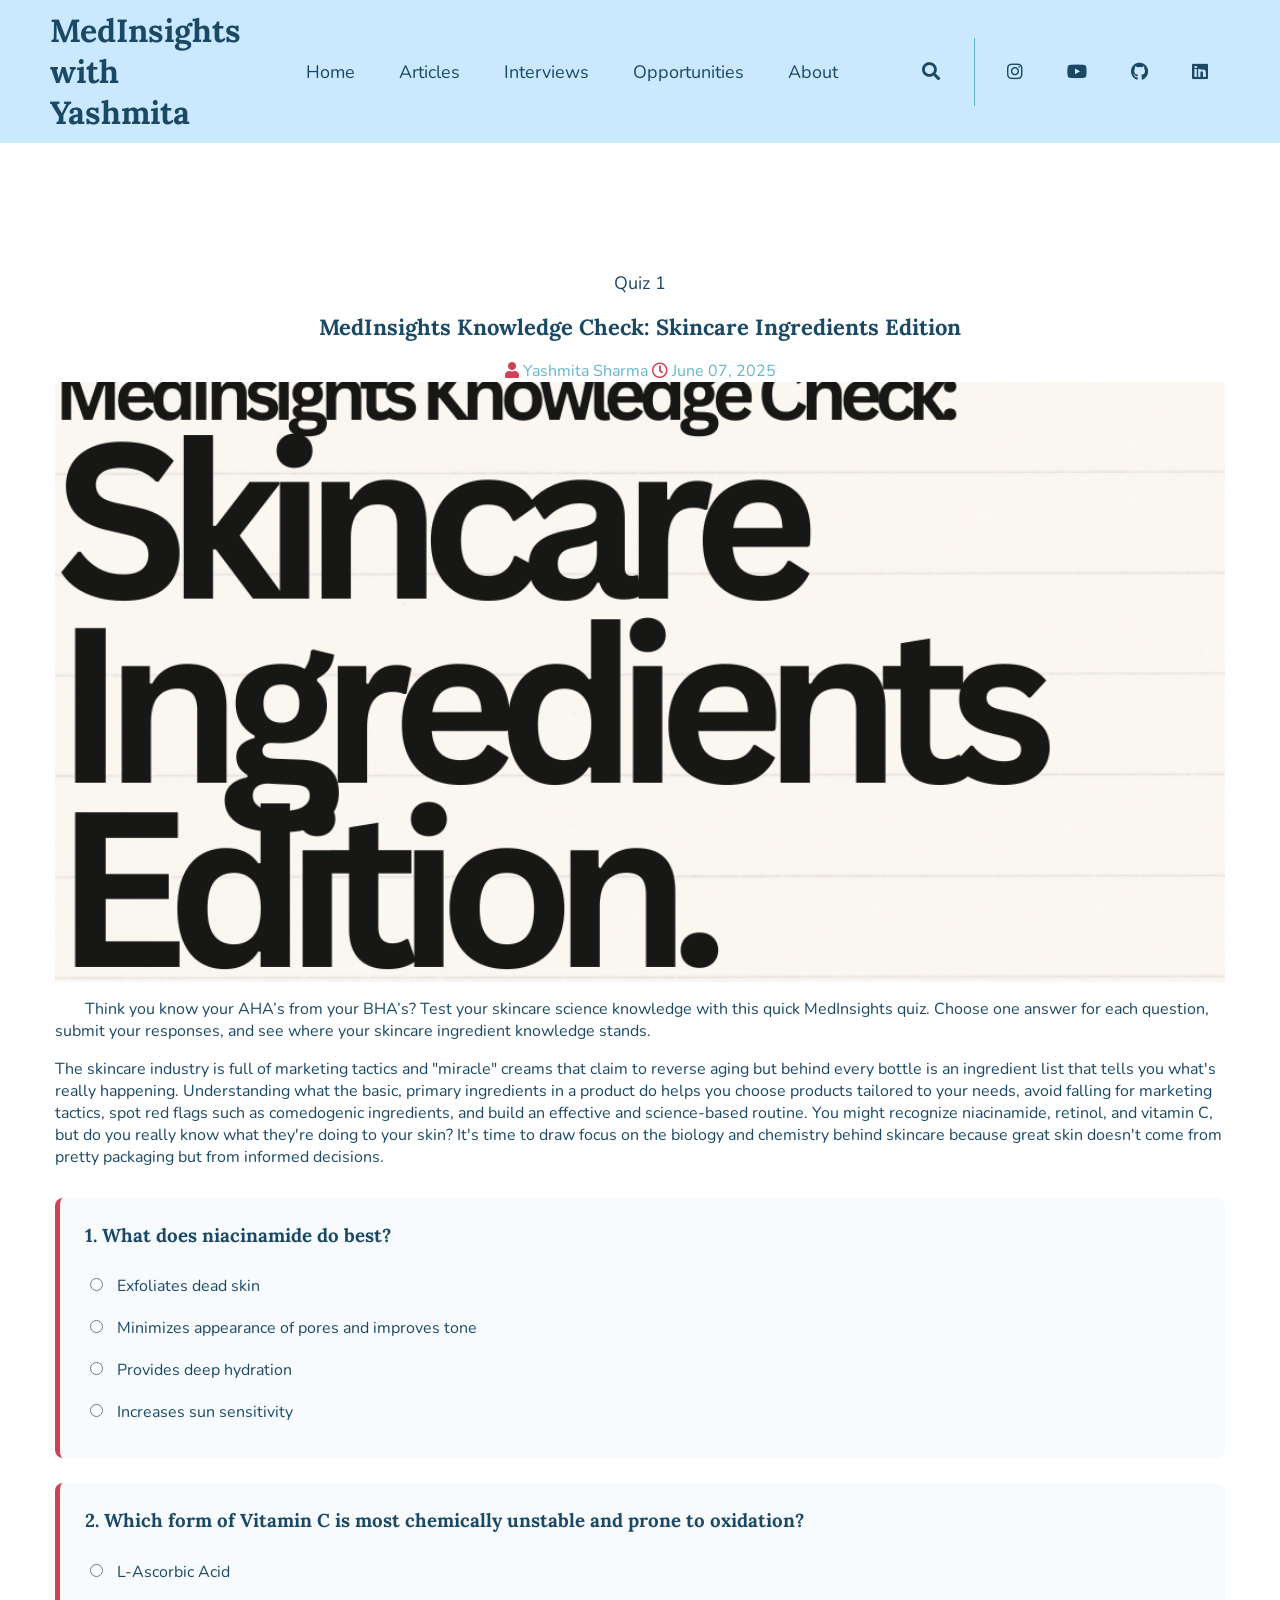
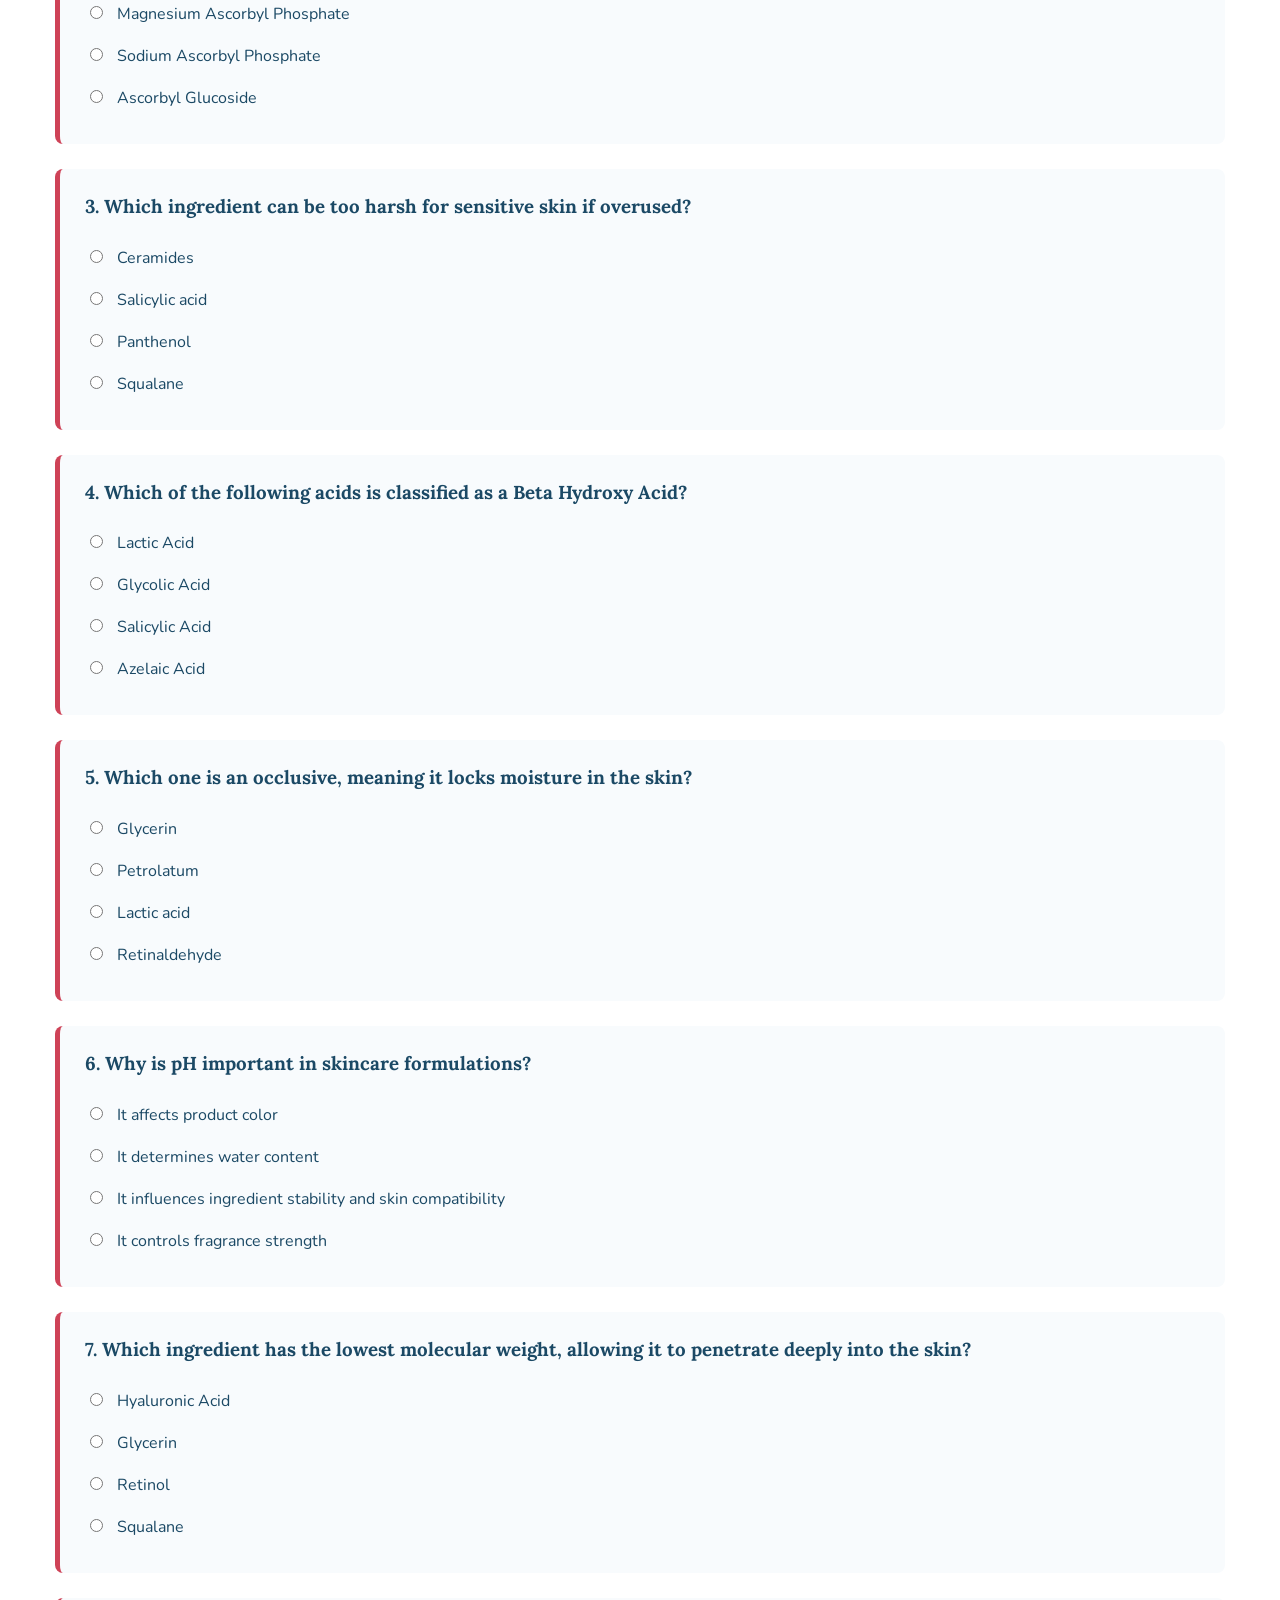
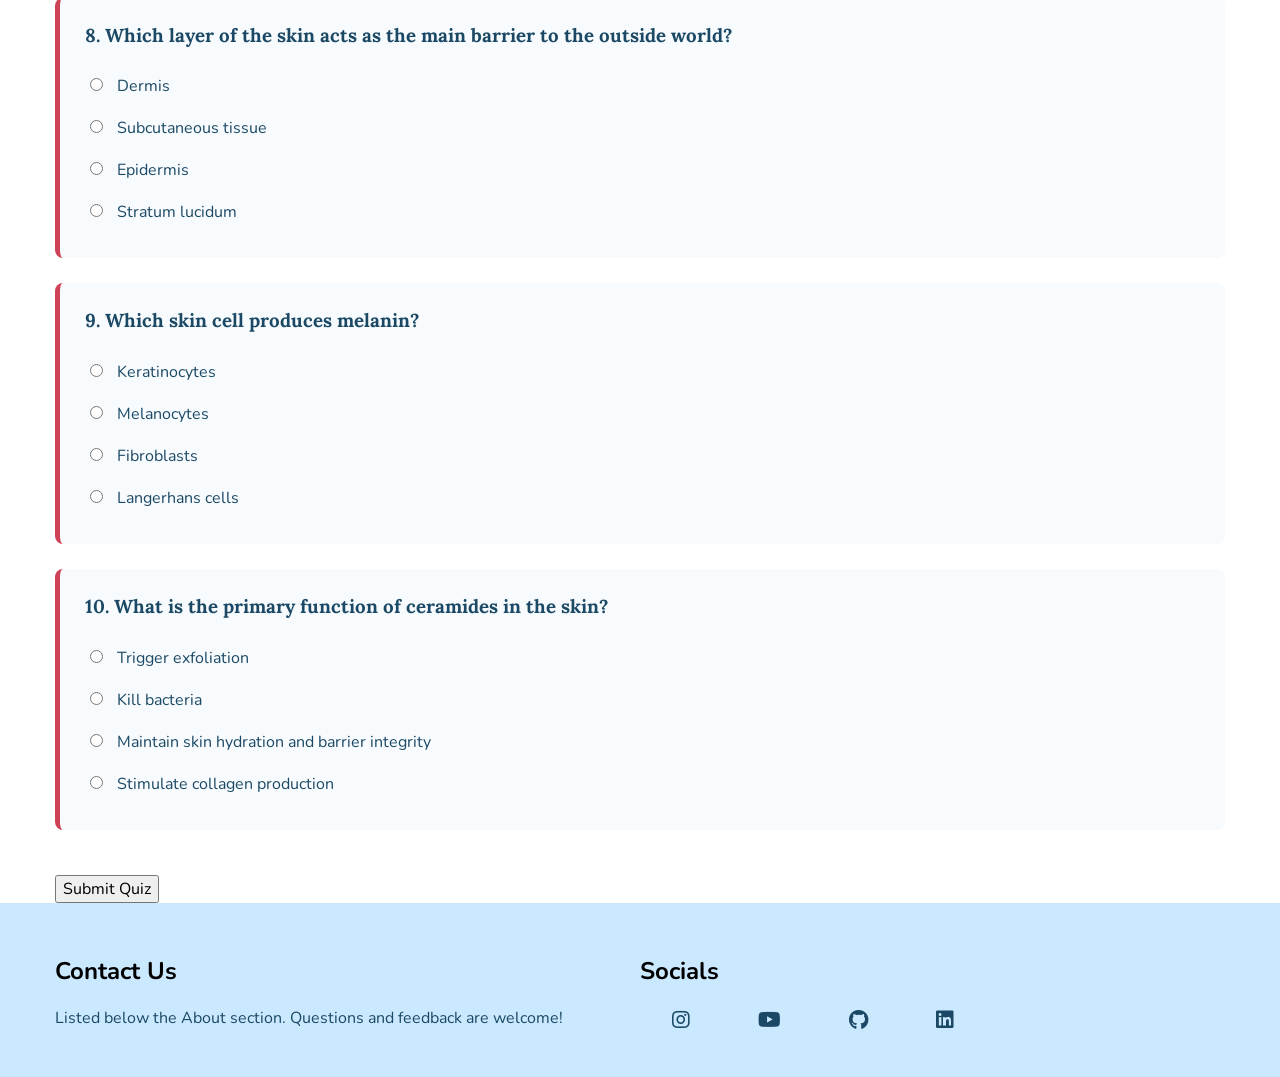
<file: quiz1.html>
<!DOCTYPE html>
<html lang="en">
<head>
    <meta charset="UTF-8">
    <meta name="viewport" content="width=device-width, initial-scale=1.0">
    <title>MedInsights Knowledge Check: Skincare Ingredients Edition</title>

    <link rel="stylesheet" href="https://cdnjs.cloudflare.com/ajax/libs/font-awesome/5.15.2/css/all.min.css">
    <link rel="stylesheet" href="style.css">
</head>

<body>

<header id="header" class="shadow bg-light">
    <nav class="container navbar">
        <a class="nav-brand text-dark">MedInsights with Yashmita</a>

        <button class="toggle-button">
            <span><i class="fas fa-bars"></i></span>
        </button>

        <div class="collapse">
            <ul class="navbar-nav">
                <a href="index.html" class="nav-link">Home</a>
                <a href="articleshp.html" class="nav-link">Articles</a>
                <a href="interviewhp.html" class="nav-link">Interviews</a>
                <a href="volunteeropp.html" class="nav-link">Opportunities</a>
                <a href="about.html" class="nav-link">About</a>
            </ul>
        </div>

        <div class="collapse">
            <ul class="navbar-nav">
                <div class="search-box">
                    <a href="inprog.html" class="nav-link"><i class="fas fa-search"></i></a>
                </div>
                <a href="https://www.instagram.com/medinsightswithyashmita/" class="nav-link"><i class="fab fa-instagram"></i></a>
                <a href="https://www.youtube.com/@MedInsights_with_Yashmita" class="nav-link"><i class="fab fa-youtube"></i></a>
                <a href="https://github.com/xyashmitax" class="nav-link"><i class="fab fa-github"></i></a>
                <a href="https://www.linkedin.com/in/yashmita-sharma-072b96270/" class="nav-link"><i class="fab fa-linkedin"></i></a>
            </ul>
        </div>
    </nav>
</header>

<main id="site-main">
    <section class="container">
        <article id="post">

            <div class="headings text-center">
                <div class="category">
                    <a href="articleshp.html" class="nav-link">Quiz 1</a>
                </div>

                <div class="title">
                    <h2 class="text-title text-dark display-1">
                        MedInsights Knowledge Check: Skincare Ingredients Edition
                    </h2>
                </div>

                <div class="meta">
                    <a href="https://www.linkedin.com/in/yashmita-sharma-072b96270/" class="link display-2 text-secondary px-1">
                        <i class="fas fa-user text-primary"></i> Yashmita Sharma
                    </a>
                    <a class="link display-2 text-secondary px-1">
                        <i class="far fa-clock text-primary"></i> June 07, 2025
                    </a>
                </div>
            </div>

            <div class="thumbnail mt-3">
                <img src="./assets/quiz1.png" class="thumbnail" alt="Skincare Ingredients Edition quiz cover">
            </div>

            <div class="content text-dark display-2 secondary-title mt-3">
                <p style="text-indent:30px;">
                    Think you know your AHA’s from your BHA’s? Test your skincare science knowledge with this quick MedInsights quiz. Choose one answer for each question, submit your responses, and see where your skincare ingredient knowledge stands.
                </p>
                <p>
                    The skincare industry is full of marketing tactics and "miracle" creams that claim to
reverse aging but behind every bottle is an ingredient list that tells you what's really happening.
Understanding what the basic, primary ingredients in a product do helps you choose products
tailored to your needs, avoid falling for marketing tactics, spot red flags such as comedogenic
ingredients, and build an effective and science-based routine. You might recognize niacinamide,
retinol, and vitamin C, but do you really know what they're doing to your skin? It's time to draw
focus on the biology and chemistry behind skincare because great skin doesn't come from
pretty packaging but from informed decisions.
                </p>

                <form id="quizForm" class="quiz-container">

                    <div class="quiz-question">
                        <h3>1. What does niacinamide do best?</h3>
                        <label><input type="radio" name="q1" value="0"> Exfoliates dead skin</label>
                        <label><input type="radio" name="q1" value="1"> Minimizes appearance of pores and improves tone</label>
                        <label><input type="radio" name="q1" value="0"> Provides deep hydration</label>
                        <label><input type="radio" name="q1" value="0"> Increases sun sensitivity</label>
                    </div>

                    <div class="quiz-question">
                        <h3>2. Which form of Vitamin C is most chemically unstable and prone to oxidation?</h3>
                        <label><input type="radio" name="q2" value="1"> L-Ascorbic Acid</label>
                        <label><input type="radio" name="q2" value="0"> Magnesium Ascorbyl Phosphate</label>
                        <label><input type="radio" name="q2" value="0"> Sodium Ascorbyl Phosphate</label>
                        <label><input type="radio" name="q2" value="0"> Ascorbyl Glucoside</label>
                    </div>

                    <div class="quiz-question">
                        <h3>3. Which ingredient can be too harsh for sensitive skin if overused?</h3>
                        <label><input type="radio" name="q3" value="0"> Ceramides</label>
                        <label><input type="radio" name="q3" value="1"> Salicylic acid</label>
                        <label><input type="radio" name="q3" value="0"> Panthenol</label>
                        <label><input type="radio" name="q3" value="0"> Squalane</label>
                    </div>

                    <div class="quiz-question">
                        <h3>4. Which of the following acids is classified as a Beta Hydroxy Acid?</h3>
                        <label><input type="radio" name="q4" value="0"> Lactic Acid</label>
                        <label><input type="radio" name="q4" value="0"> Glycolic Acid</label>
                        <label><input type="radio" name="q4" value="1"> Salicylic Acid</label>
                        <label><input type="radio" name="q4" value="0"> Azelaic Acid</label>
                    </div>

                    <div class="quiz-question">
                        <h3>5. Which one is an occlusive, meaning it locks moisture in the skin?</h3>
                        <label><input type="radio" name="q5" value="0"> Glycerin</label>
                        <label><input type="radio" name="q5" value="1"> Petrolatum</label>
                        <label><input type="radio" name="q5" value="0"> Lactic acid</label>
                        <label><input type="radio" name="q5" value="0"> Retinaldehyde</label>
                    </div>

                    <div class="quiz-question">
                        <h3>6. Why is pH important in skincare formulations?</h3>
                        <label><input type="radio" name="q6" value="0"> It affects product color</label>
                        <label><input type="radio" name="q6" value="0"> It determines water content</label>
                        <label><input type="radio" name="q6" value="1"> It influences ingredient stability and skin compatibility</label>
                        <label><input type="radio" name="q6" value="0"> It controls fragrance strength</label>
                    </div>

                    <div class="quiz-question">
                        <h3>7. Which ingredient has the lowest molecular weight, allowing it to penetrate deeply into the skin?</h3>
                        <label><input type="radio" name="q7" value="0"> Hyaluronic Acid</label>
                        <label><input type="radio" name="q7" value="0"> Glycerin</label>
                        <label><input type="radio" name="q7" value="1"> Retinol</label>
                        <label><input type="radio" name="q7" value="0"> Squalane</label>
                    </div>

                    <div class="quiz-question">
                        <h3>8. Which layer of the skin acts as the main barrier to the outside world?</h3>
                        <label><input type="radio" name="q8" value="0"> Dermis</label>
                        <label><input type="radio" name="q8" value="0"> Subcutaneous tissue</label>
                        <label><input type="radio" name="q8" value="1"> Epidermis</label>
                        <label><input type="radio" name="q8" value="0"> Stratum lucidum</label>
                    </div>

                    <div class="quiz-question">
                        <h3>9. Which skin cell produces melanin?</h3>
                        <label><input type="radio" name="q9" value="0"> Keratinocytes</label>
                        <label><input type="radio" name="q9" value="1"> Melanocytes</label>
                        <label><input type="radio" name="q9" value="0"> Fibroblasts</label>
                        <label><input type="radio" name="q9" value="0"> Langerhans cells</label>
                    </div>

                    <div class="quiz-question">
                        <h3>10. What is the primary function of ceramides in the skin?</h3>
                        <label><input type="radio" name="q10" value="0"> Trigger exfoliation</label>
                        <label><input type="radio" name="q10" value="0"> Kill bacteria</label>
                        <label><input type="radio" name="q10" value="1"> Maintain skin hydration and barrier integrity</label>
                        <label><input type="radio" name="q10" value="0"> Stimulate collagen production</label>
                    </div>

                    <button type="button" class="btn btn-primary quiz-btn" onclick="calculateScore()">Submit Quiz</button>
                </form>

                <div id="result" class="quiz-result"></div>
            </div>
        </article>
    </section>
</main>

<footer id="footer">
    <div class="container">
        <div class="row mb-3">
            <div class="col-3">
                <h2 class="footer-title secondary-title">Contact Us</h2>
                <div class="secondary-title text-secondary">
                    <p class="mt-2">Listed below the About section. Questions and feedback are welcome!</p>
                </div>
            </div>

            <div class="col-3">
                <h2 class="footer-title secondary-title">Socials</h2>
                <div class="tags social">
                    <div class="d-flex flex-wrap">
                        <a href="https://www.instagram.com/medinsightswithyashmita/" class="nav-link"><i class="fab fa-instagram"></i></a>
                        <a href="https://www.youtube.com/@MedInsights_with_Yashmita" class="nav-link"><i class="fab fa-youtube"></i></a>
                        <a href="https://github.com/xyashmitax" class="nav-link"><i class="fab fa-github"></i></a>
                        <a href="https://www.linkedin.com/in/yashmita-sharma-072b96270/" class="nav-link"><i class="fab fa-linkedin"></i></a>
                    </div>
                </div>
            </div>
        </div>
    </div>
</footer>

<script>
function calculateScore() {
    let score = 0;

    for (let i = 1; i <= 10; i++) {
        const selectedAnswer = document.querySelector('input[name="q' + i + '"]:checked');

        if (selectedAnswer) {
            score += Number(selectedAnswer.value);
        }
    }

    let message = "";

    if (score <= 2) {
        message = "Curious and learning!";
    } else if (score <= 5) {
        message = "Skincare enthusiast!";
    } else if (score <= 8) {
        message = "Dermis Detective! You know your stuff!";
    } else {
        message = "Biochemist?? You seem like you can recite the Krebs cycle in your sleep!";
    }

    document.getElementById("result").innerHTML =
        "<h2>Your Score: " + score + "/10</h2><p>" + message + "</p>";
}
</script>

<script src="main.js"></script>

</body>
</html>
</file>
<file: style.css>
@import url('https://fonts.googleapis.com/css2?family=Lora:ital,wght@0,400..700;1,400..700&family=Nunito:ital,wght@0,200..1000;1,200..1000&display=swap');

/*
fancy
 font-family: "Lora", serif;
font-family: "Nunito", sans-serif;
normal
*/
  
  
/* root styling */
:root{
    --light:#cae9ff;
    --secondary: #62b6cb;
    --dark: #1b4965;
    --primary-color:#ce4257;  
    --secondary-color: #5fa8d3;
}

body{
    font-family: "Nunito", sans-serif;

    padding:0;
    margin:0;
}

a{
    text-decoration: none;
}

*>* {
    box-sizing: border-box;
}

/* global styling */
.text-light{
    color:var(--light);
}

.text-secondary{
    color:var(--secondary);
}

.text-dark{
    color:var(--dark);
}

.text-primary{
    color:var(--primary-color);
}
.bg-light{
    background-color:var(--light);
}

.container{
    max-width: 1200px;
    padding: 0 15px;
    margin: auto;
}

.img-fluid{
    width: 100%;
}

.text-title{
    font-family:  "Lora", serif;
    font-weight: bold;
}

.secondary-title{
    font-family: "Nunito", sans-serif;
}

.display-1{
    font-size: 22px;
}
.display-2{
    font-size: 16px;
}
.display-3{
    font-size: 14px;
}

.text-center{
    text-align: center;
}
.text-right{
    text-align: right;
}
.thumbnail{
    width: 100%;
    height: 600px;
    object-fit: cover;
}

.quiz-container {
    margin-top: 30px;
}

.quiz-question {
    background-color: #f8fbfd;
    border-left: 5px solid var(--primary-color);
    padding: 25px;
    margin-bottom: 25px;
    border-radius: 8px;
}

.quiz-question h3 {
    color: var(--dark);
    font-family: "Lora", serif;
    margin-top: 0;
}

.quiz-question label {
    display: block;
    padding: 10px 0;
    cursor: pointer;
    color: var(--dark);
}

.quiz-question input {
    margin-right: 10px;
}

.quiz-btn {
    margin-top: 20px;
    font-family: "Nunito", sans-serif;
    font-size: 16px;
    cursor: pointer;
}

.quiz-result h2 {
    font-family: "Lora", serif;
    color: var(--primary-color);
}
.quiz-question {
    border-left: 5px solid #ce4257;
}

.card {
    transition: transform 0.2s ease;
}

.card:hover {
    transform: translateY(-5px);
}
.card-body {
    min-height: 120px;
}
/*
p{
    text-indent:50px;
 }
*/

/* section styling */

/* ----------navigation menu---------- */

/*.navbar{
    position:relative;
    display:flex;
    flex-direction:row;
    justify-content:space-between;
    padding:10px;
}
.nav-brand{
    font-family:"Lora", serif;
    font-weight: bold;
    align-self: center;
    font-size: 32px;
}*/

/* --------- Main Section --------- */

#site-main{
    margin-top: 8em;
}

#posts{
    margin-bottom: 5em;
}

/*.grid {
    display: grid;
    grid-template-columns: repeat(3, 1fr);
    gap: 20px;
    margin: 0 auto;
}

.grid .grid-item {
    width: calc(33.3333% - 20px);
    margin-bottom: 3em;
}*/

.grid {
    display: grid; /* ensure it's a grid */
    grid-template-columns: repeat(auto-fill, minmax(250px, 1fr)); /* automatically fill with columns */
    gap: 20px; /* space between items */
    margin: 0 auto; /* center grid */
    margin-top: 2em;
}

.grid-item {
    margin-bottom: 3em; /* maintain your original margin */
}

/* --------- .Main Section --------- */

/* --------- Footer --------- */
#footer{
    padding-top: 2em;
    padding-bottom: 2em;
    background-color: var(--light); /* Set the background color to secondary */
}    

#footer .tags a{
    border-radius: 40px;
    padding: 10px 20px;
    font-size: 20px;
}

/*
#footer .feature-post .flex-item{
    margin-bottom: 10px;
}

#footer .tags a{
    border-radius: 40px;
    padding: 10px 20px;
    font-size: 15px;
}

#footer .copyrights{
    padding: 10px 0;
    border-top: 2px solid var(--light);
}*/
/* --------- .Footer --------- */




.navbar {
    position: relative;
    display: flex;
    flex-direction: row;
    justify-content: space-between;
    padding: 10px;
}

.nav-brand {
    font-family: "Lora", serif;
    font-weight: bold;
    align-self: center;
    font-size: 32px;
}
.collapse{
    align-self: center;
}
.navbar-nav {
    display: flex;
    flex-direction: row;
    list-style: none;
    align-items: center;

}
.navbar-nav li {
    margin: 0 10px;
}
.nav-link {
    font-size: 18px;
    margin: 12px;
    padding: 10px;
    color: var(--dark);
    font-family: "Nunito", sans-serif;
}

.nav-link:hover{
    color:var(--primary-color);
}

.search-box {
    display: flex; /* Change to flex to align items properly */
    align-items: center; /* Center the search icon vertically */
    border-right: 1px solid var(--secondary);
    padding-right: 12px;
    margin-right: 10px;
}

.toggle-button{
    font-size: 21px;
    background-color: transparent;
    border: none;
    position: absolute;
    right:0;
    margin: 8px 10px;
    display: none;
}

.toggle-button:focus{
    outline: none;
}



/* ----------.navigation menu---------- */


/* media query */

.row{
    display: flex;
}

.col-3{
    flex: 0 0 50%;
    max-width: 50%;
    padding-right: 35px;
}

@media (max-width: 1024px){
    .row{
        flex-wrap: wrap;
    }
    .col-3{
        flex: 0 0 50%;
        max-width: 50%;
        padding-right: 35px;
    }
}


@media (max-width: 992px){
    .navbar{
        flex-direction: column;
    }
}

@media (max-width : 574px){
    .toggle-button{
        display: initial;
    }

    .collapse{
        max-height: 0;
        overflow: hidden;
        transition:all 0.8s cubic-bezier(0.98, 0, 0.01, 1);
    }

    .collapse .nav-link{
        display: block;
        text-align: center; 
    }

    .search-box{
        border-right: none;
    }

    .collapse-toggle{
        max-height: 500px;
    }

}
#footer .text-secondary,
#footer p,
#footer a {
    color: var(--dark);
}
</file>
